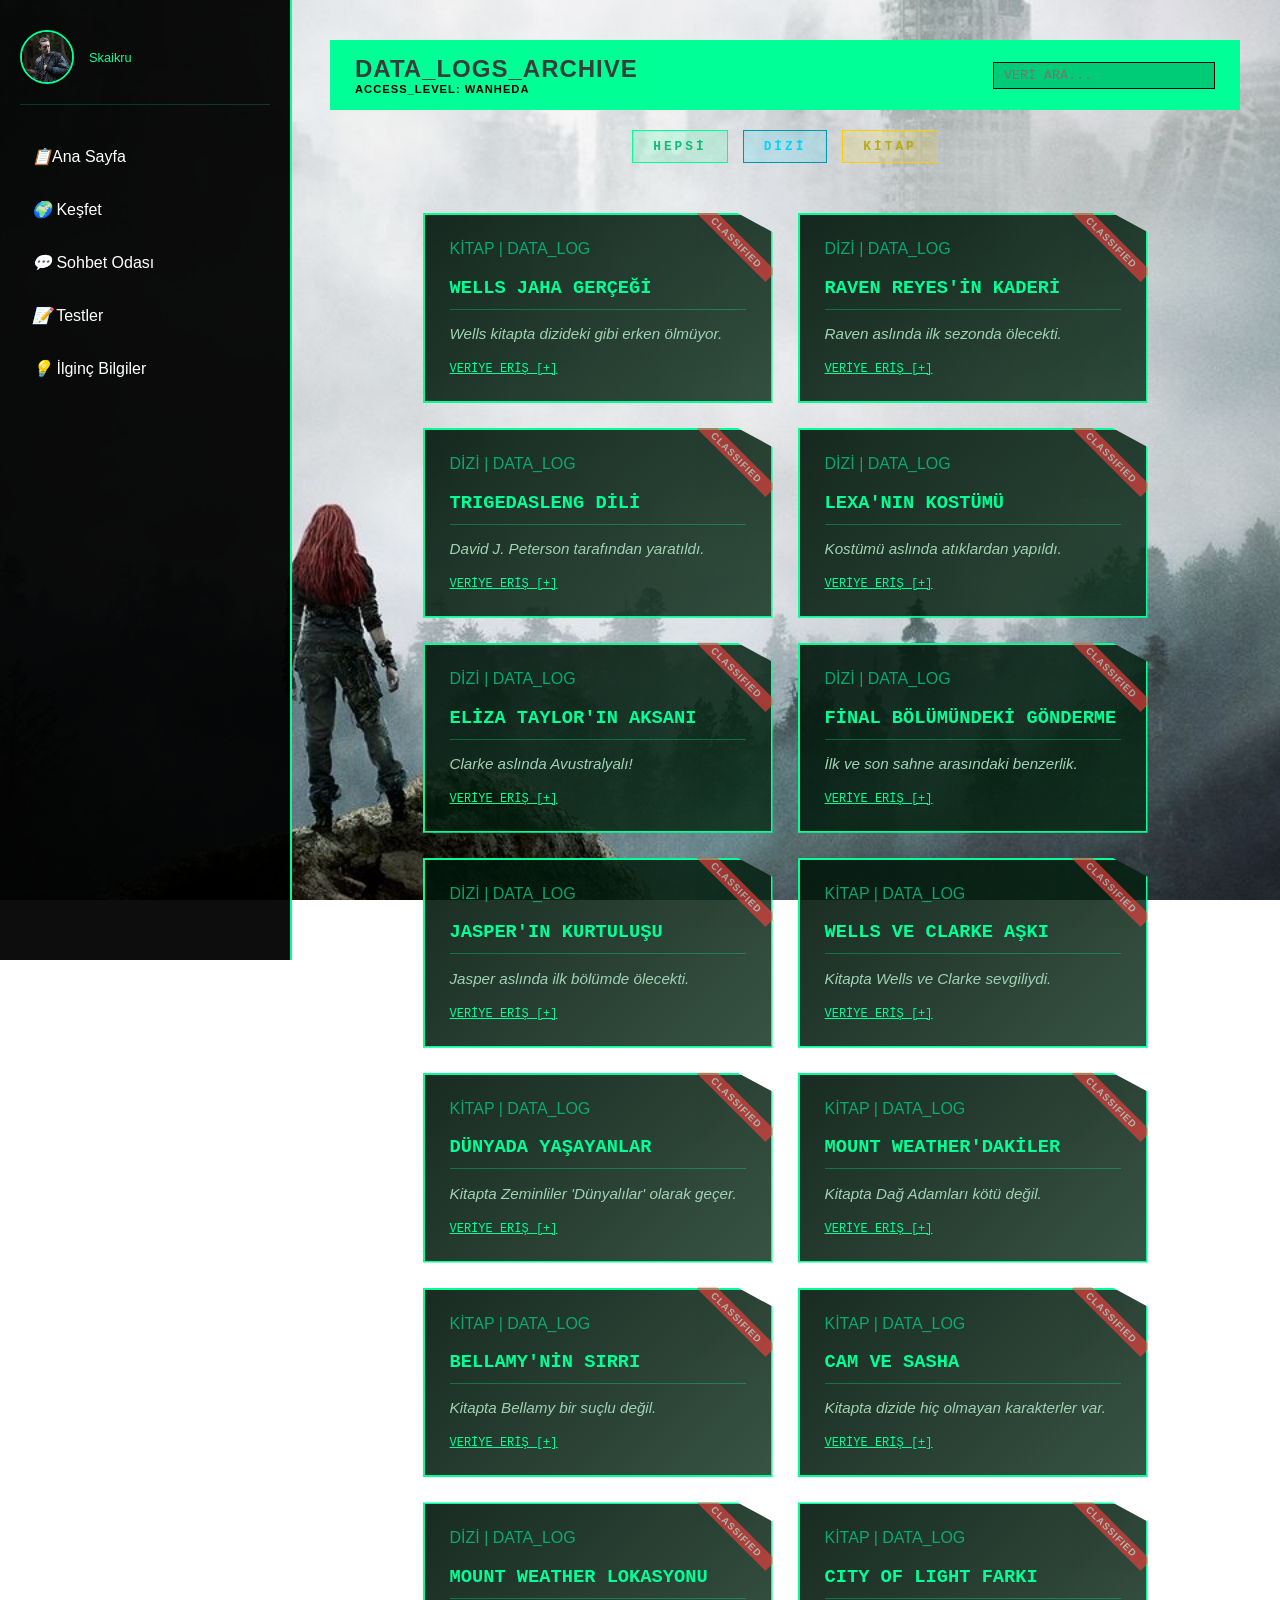
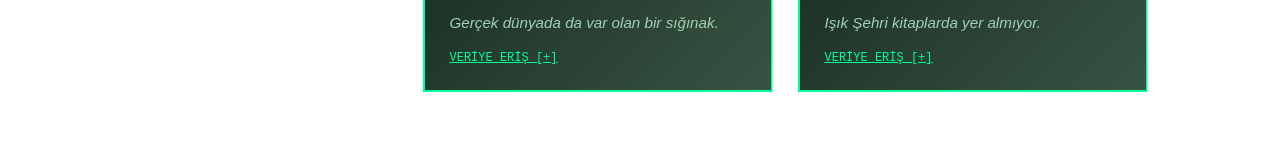
<file: bilgiler.html>
<!DOCTYPE html>
<html lang="tr">
<head>
    <meta charset="UTF-8">
    <title>ARK-OS | Veri Arşivi</title>
    <link rel="stylesheet" href="css/style.css">
</head>
<body class="bilgi-sayfasi">

    
<div class="sidebar">
    <div class="profil-kutu">
    <div class="profil-resim">
        <a href="profil.html">
            <img src="img/murphy.jpg" id="nav-avatar" alt="Profil" title="Profilime Git">
        </a>
    </div>
    <span id="nav-user-name" style="color:#00ff96; font-size:0.8rem; display:block; text-align:center; cursor:pointer;" onclick="location.href='profil.html'">Skaikru</span>
</div>

    <nav class="side-nav">
        <ul class="nav-links">
            <li><a href="anasayfa.html"><i class="icon">📋</i>Ana Sayfa</a></li>
            <li><a href="kesfet.html"><i class="icon">🌍</i> Keşfet </a></li>
            <li><a href="sohbet.html"><i class="icon">💬</i> Sohbet Odası</a></li>
            <li><a href="test.html"><i class="icon">📝</i> Testler </a></li>
            <li><a href="bilgiler.html"><i class="icon">💡</i> İlginç Bilgiler</a></li>
        
        </ul>
    </nav>
</div>
<div class="ana-icerik">
    <header class="terminal-header" style="display: flex; justify-content: space-between;  align-items: center; padding: 15px 25px;">
        <div class="baslik-grubu">
            <h1 class="sayfa-basligi" style="margin: 0; font-size: 1.5rem;">DATA_LOGS_ARCHIVE</h1>
            <p style="color: #000; font-size: 0.7rem; margin: 0; font-weight: bold;">ACCESS_LEVEL: WANHEDA</p>
        </div>
        
        <div class="arama-kutusu">
            <input type="text" id="bilgi-ara" placeholder="VERİ ARA..." onkeyup="filtrele()" 
                   style="background: rgba(0,0,0,0.2); border: 1px solid #000; color: #000; padding: 5px 10px; width: 200px; margin: 0;">
        </div>
    </header>
<div class="filtre-butonlari">
    <button onclick="kategoriFiltrele('HEPSİ')" class="filtre-btn hepsi">HEPSİ</button>
    <button onclick="kategoriFiltrele('DİZİ')" class="filtre-btn dizi">DİZİ</button>
    <button onclick="kategoriFiltrele('KİTAP')" class="filtre-btn kitap">KİTAP</button>
</div>
    <div class="bilgi-konteynir" id="bilgi-alani"></div>
</div>

    <div id="bilgi-modal" class="modal-gizli">
        <div class="modal-icerik">
            <span class="kapat-btn" onclick="modalKapat()">&times;</span>
            <div id="modal-govde">
                <h2 id="modal-baslik" style="color: #28f19e;"></h2>
               <hr style="border: 1px solid #00ff96; margin: 15px 0;">
                <p id="modal-detay" style="color: white; line-height: 1.6;"></p>
            </div>
        </div>
    </div>

    <script  type="module"src="js/bilgiler.js"></script>
</body>
</html>
</file>
<file: css/style.css>
:root {
    --ana-neon: #00ff96;
    --arka-plan: rgba(0, 15, 10, 0.85);
    --yazi-rengi: rgba(5, 190, 129, 0.85);
    --hata-rengi: #ff3e3e;
    --terminal-font: 'Fira Code', monospace;
}

body {
    margin: 0;
    padding: 0;
  
    background: url('../img/yildiz.jpg') no-repeat fixed center/cover !important;
    color: rgba(5, 190, 129, 0.85);
    font-family: 'Segoe UI', sans-serif;
    min-height: 100vh;
    overflow-x: hidden;
    
}

#form-alani {
    background: rgba(0, 15, 10, 0.85);
    padding: 30px; 
    border: 1px solid #03100a;
    border-radius: 4px; 
    box-shadow: 0 0 20px rgba(0, 255, 150, 0.15); 
    backdrop-filter: blur(8px);
}

input {
    border: 1px solid #008855; 
    color: #26342e; 
    padding: 12px; 
    font-family: 'Fira Code', monospace;
    margin-bottom: 15px; 
    width: 250px; 
    outline: none; 
    transition: 0.3s; 
}

input:focus {
    border-color: #00ff96; 
    box-shadow: 0 0 12px rgba(0, 255, 150, 0.3); 
}


button, .inis-btn {
    padding: 15px 40px; 
    background: transparent; 
    border: 2px solid #00ff96; 
    color: #00ff96; 
    font-family: 'Fira Code', monospace; 
    font-weight: bold; 
    text-transform: uppercase; 
    letter-spacing: 3px; 
    cursor: pointer; 
    transition: all 0.3s ease; 
    position: relative; 
}

button:hover, .inis-btn:hover {
    background: #00ff96; 
    color: black; 
    box-shadow: 0 0 30px #00ff96; 
    letter-spacing: 5px; 
}

button:active, .inis-btn:active {
    transform: scale(0.92);
}

.inis-yazisi {
    font-family: 'Fira Code', monospace; 
    color: #00ff96; 
    font-size: 0.8rem; 
    margin-top: 15px; 
    text-transform: uppercase; 
    animation: yanSon 1.2s infinite; 
}

@keyframes yanSon {
    0% { opacity: 0.1; }
    50% { opacity: 1; }
    100% { opacity: 0.1; }
}

.merkez {
    display: flex;
    flex-direction: column;
    align-items: center;
    justify-content: center;
    height: 100vh;
    text-align: center;
    transition: transform 0.9s ease-out; 
    gap: 10px; 
}

#ust-bolum { 
    display: flex; 
    align-items: center; 
    justify-content: center; 
    gap: 20px; 
    margin-bottom: 0; 
}

#site-adi {
    font-family: 'Fira Code', monospace; 
    font-size: 5.5rem; 
    font-weight: bold; 
    letter-spacing: 12px; 
    color: #000000; 
    text-shadow: 0 0 15px rgba(0, 255, 150, 0.7), 0 0 30px rgba(0, 255, 150, 0.3); 
    margin: 0; 
    display: inline-block; 
}

.acilis-mesaji {
    font-family: var(--terminal-font);
    font-size: 1.5rem;
    color: #0563b5;
    text-shadow: 0 0 10px rgba(243, 255, 250, 0.5);
    margin-top: 10px;
    text-transform: uppercase;
    letter-spacing: 3px;
}
.gorunur { 
    opacity: 1; 
    display: block; 
    transition: opacity 1s ease-in; 
}

.dunya {
    width: 100px; 
    height: 100px; 
    background: url('https://upload.wikimedia.org/wikipedia/commons/thumb/2/22/Earth_Western_Hemisphere_transparent_background.png/1200px-Earth_Western_Hemisphere_transparent_background.png');
    background-size: cover;
    border-radius: 50%;
    box-shadow: 0 0 30px rgba(255, 255, 255, 0.6), inset 0 0 15px rgba(255, 255, 255, 0.3); 
    animation: don 20s linear infinite; 
}
@keyframes don { from { transform: rotate(0deg); } to { transform: rotate(360deg); } }

.yukari-kay { transform: translateY(-14vh); } 
.gizli { opacity: 0; display: none; }

.gorunur { opacity: 1; display: block; transition: opacity 15s ease-in; }


.sidebar {
    width: 250px;
    height: 100vh;
    background: rgba(0, 0, 0, 0.95);
    border-right: 2px solid #00ff96;
    position: fixed;
    top: 0; left: 0;
    display: flex;
    flex-direction: column;
    padding: 30px 20px;
    z-index: 1000;
}

.profil-kutu {
    display: flex;
    align-items: center;
    gap: 15px;
    margin-bottom: 30px;
    padding-bottom: 20px;
    border-bottom: 1px solid rgba(0, 255, 150, 0.2);
}

.profil-resim {
    width: 50px; 
    height: 50px;
    border-radius: 50%; 
    border: 2px solid #00ff96;
    overflow: hidden;
}
.profil-resim img {
     width: 100%; 
     height: 100%; 
     object-fit: cover; }

.side-nav ul { 
    list-style: none; 
    padding: 0; 
    margin: 0; 
}
.side-nav li { 
    margin-bottom: 10px; 
}
.side-nav a  { 
    color: white; 
    text-decoration: none; 
    display: block;
    padding: 12px; 
    border-radius: 5px; 
    transition: 0.3s;
}
.side-nav a:hover {
    background: rgba(0, 255, 150, 0.1);
    color: #00ff96; 
    padding-left: 20px;
    box-shadow: inset 4px 0 0 #00ff96;
}

/* --- 4. ANA İÇERİK VE KARTLAR (BİRLEŞTİRİLDİ) --- */
.ana-icerik { margin-left: 290px; padding: 40px; }

.sayfa-basligi {
    font-size: 3rem; color: #373d3a;
    text-shadow: 0 0 10px rgba(0, 255, 150, 0.5);
    margin-bottom: 30px;
}

.kart-dizilimi { 
    display: flex; 
    flex-wrap: wrap; 
    gap: 20px; }

.kart {
    flex: 1 1 250px;
    max-width: 300px;
    background: rgba(10, 10, 10, 0.8);
    border: 1px solid #7b30f3;
    border-radius: 12px;
    padding: 15px;
    text-align: center;
    backdrop-filter: blur(5px);
    transition: 0.3s;
}
.kart:hover { 
    transform: translateY(-5px); 
    box-shadow: 0 0 20px rgba(0, 255, 150, 0.4); }

.kart-resim {
    width: 100%; 
    height: 150px;
    overflow: hidden; 
    border-radius: 8px;
    margin-bottom: 15px; 
    border: 1px solid rgba(0, 255, 150, 0.3);
}
.kart-resim img { 
    width: 100%; 
    height: 100%; 
    object-fit: cover; 
    transition: 0.5s;
}
.kart:hover .kart-resim img { transform: scale(1.1); }

.unvan {
    display: block; 
    color: #f76262df; 
    font-weight: bold;
    margin-top: 5px; 
    text-transform: uppercase; 
    font-size: 0.85rem;
}

.ozet { 
    font-size: 0.8rem; 
    color: #ccc; 
    margin-top: 10px; 
    font-style: italic; 
    line-height: 1.4; 
}

.modal-gizli {
    display: none;          
    position: fixed;      
    z-index: 2000;        
    left: 0; 
    top: 0;
    width: 100%;          
    height: 100%;          
    background-color: rgba(0, 0, 0, 0.9);
    backdrop-filter: blur(8px); 
}

.modal-icerik {
    background: rgba(10, 20, 15, 0.98); 
    margin: 10% auto;      
    padding: 40px;
    border: 2px solid #00ff96; 
    width: 90%;            
    max-width: 500px;       
    text-align: center;
    border-radius: 15px;   
    box-shadow: 0 0 40px rgba(0, 255, 150, 0.3); 
    position: relative;    
    animation: modalGiris 0.5s cubic-bezier(0.175, 0.885, 0.32, 1.275); 
}

.kapat-btn {
    position: absolute;   
    right: 20px; 
    top: 15px;
    color: #00ff96;
    font-size: 30px;
    font-weight: bold;
    cursor: pointer;        
    transition: 0.3s;
}

.kapat-btn:hover {
    color: #ff4d4d;         
    transform: rotate(90deg); 
}


@keyframes modalGiris {
    from { transform: scale(0.5); opacity: 0; }
    to { transform: scale(1); opacity: 1; }   
}


.sohbet-body {
    margin: 0;
    padding: 0;
    padding-left: 250px; 
    box-sizing: border-box;   
    height: 100vh;
    display: flex;
    align-items: center;
    justify-content: center;
    font-family: 'Fira Code', monospace;
}

.terminal-pencere {
    width: 90%; 
    max-width: 800px;
    height: 500px;
    background: rgba(0, 15, 10, 0.85); 
    border: 2px solid #00ff96; 
    border-radius: 8px;
    box-shadow: 0 0 30px rgba(0, 255, 150, 0.3);
    display: flex;
    flex-direction: column;
    overflow: hidden;
    backdrop-filter: blur(10px); 
}

.terminal-header {
    background: #00ff96;
    color: #000;
    padding: 10px 20px;
    display: flex;
    justify-content: space-between;
    font-weight: bold;
    font-size: 0.9rem;
    letter-spacing: 1px;
}


#mesaj-alani {
    flex: 1;
    padding: 25px;
    overflow-y: auto;
    color: #00ff96;
    display: flex;
    flex-direction: column;
    gap: 15px;
}

.mesaj-balonu {
    background: rgba(0, 255, 150, 0.05);
    border: 1px solid rgba(0, 255, 150, 0.4);
    border-left: 5px solid #00ff96; 
    padding: 12px 18px;
    border-radius: 4px;
    max-width: 80%;
    align-self: flex-start;
    animation: yaziGel 0.3s ease-out; 
}

@keyframes yaziGel {
    from { opacity: 0; transform: translateX(-10px); }
    to { opacity: 1; transform: translateX(0); }
}

.sistem-notu { 
    font-style: italic; 
    opacity: 0.7; 
    font-size: 0.85rem; 
}


.terminal-footer {
    padding: 20px;
    display: flex;
    gap: 12px;
    background: rgba(0, 0, 0, 0.4);
    border-top: 1px solid rgba(0, 255, 150, 0.2);
}

#mesaj-input {
    flex: 1;
    background: rgba(0, 0, 0, 0.6);
    border: 1px solid #00ff96;
    color: #00ff96; 
    padding: 12px;
    border-radius: 5px;
    outline: none;
    font-family: 'Fira Code', monospace;
}

#gonder-btn {
    background: #00ff96;
    color: #000;
    border: none;
    padding: 0 30px;
    font-weight: bold;
    border-radius: 5px;
    cursor: pointer;
    transition: 0.3s;
}

#gonder-btn:hover {
    background: #00cc78;
    box-shadow: 0 0 20px #00ff96;
}

.merkez-icerik {
    text-align: center;
    padding-top: 50px;
}

.test-buton-grubu {
    display: grid;
    grid-template-columns: 1fr 1fr;
    gap: 20px;
    padding: 20px;
}

.secenek {
    display: block;
    background: rgba(0, 255, 150, 0.1);
    border: 1px solid rgba(0, 255, 150, 0.3);
    padding: 15px;
    margin-bottom: 10px;
    cursor: pointer;
    transition: 0.3s;
    border-radius: 5px;
}

.secenek:hover {
    background: rgba(0, 255, 150, 0.2);
    border-color: #00ff96;
}

.gizli { display: none !important; }

.sonuc-kart {
    display: flex;
    flex-direction: column;
    align-items: center;
    padding: 10px;
}

.sonuc-img {
    width: 200px;
    height: 200px;
    object-fit: cover; 
    border: 3px solid #00ff96;
    border-radius: 50%; 
    box-shadow: 0 0 20px rgba(0, 255, 150, 0.5);
    animation: resimParlama 2s infinite alternate;
}

@keyframes resimParlama {
    from { box-shadow: 0 0 10px rgba(0, 255, 150, 0.3); }
    to { box-shadow: 0 0 30px rgba(0, 255, 150, 0.7); }
}

.inis-btn {
    background: transparent;
    border: 1px solid #00ff96;
    color: #00ff96;
    padding: 10px 20px;
    cursor: pointer;
    margin-top: 15px;
    transition: 0.3s;
}

.inis-btn:hover {
    background: #00ff96;
    color: #000;
}


.bilgi-konteynir {
    display: grid;
    grid-template-columns: repeat(auto-fit, minmax(300px, 350px)); 
    gap: 25px;
    padding: 30px;
    justify-content: center; 
   
    margin: 0 auto;
    max-width: calc(100% - 20px); 
}
.bilgi-kart {
    background: linear-gradient(135deg, rgba(0, 20, 10, 0.9), rgba(5, 40, 20, 0.8));
    border: 2px solid #00ff96;
    clip-path: polygon(0% 0%, 90% 0%, 100% 10%, 100% 100%, 0% 100%);
    padding: 25px;
    position: relative;
    cursor: pointer;
    transition: all 0.4s cubic-bezier(0.175, 0.885, 0.32, 1.275);
    box-shadow: 5px 5px 0px rgba(0, 255, 150, 0.1);
}

.bilgi-kart:hover {
    transform: scale(1.03);
    box-shadow: 0 0 20px rgba(0, 255, 150, 0.3);
    background: rgba(0, 40, 20, 0.9);
}


.bilgi-kart::before {
    content: "CLASSIFIED";
    position: absolute;
    top: 20px;
    right: -15px;
    background: #ff3e3e;
    color: white;
    font-size: 0.6rem;
    padding: 2px 15px;
    transform: rotate(45deg);
    font-weight: bold;
    letter-spacing: 1px;
    opacity: 0.6;
}

.bilgi-kart h3 {
    color: #00ff96;
    font-family: 'Fira Code', monospace;
    text-transform: uppercase;
    border-bottom: 1px solid rgba(0, 255, 150, 0.3);
    padding-bottom: 10px;
    margin-bottom: 15px;
}

.bilgi-kart p {
    color: #a0d2b1;
    font-style: italic;
    font-size: 0.95rem;
}

.kart-footer {
    margin-top: 20px;
    font-family: 'Fira Code', monospace;
    color: #00ff96;
    font-size: 0.75rem;
    text-decoration: underline;
}

.filtre-butonlari {
    text-align: center;
    margin: 20px 0;
    display: flex;
    justify-content: center;
    gap: 15px;
}

.filtre-btn {
    background: rgba(0, 255, 150, 0.15) !important; 
    color: #12bb75 !important;
    border: 1px solid #00ff96 !important;
    padding: 8px 20px;
    font-family: 'Fira Code', monospace;
    font-size: 0.8rem;
    cursor: pointer;
    transition: all 0.3s ease;
    text-transform: uppercase;
    font-weight: bold;
}


.filtre-btn:hover {
    background: #00ff96 !important;
    color: #000 !important;
    box-shadow: 0 0 15px #00ff96;
}


.filtre-btn.dizi {
    background: rgba(0, 212, 255, 0.15) !important;
    border-color: #0095b3 !important;
    color: #00d4ff !important;
}
.filtre-btn.dizi:hover { background: #00d4ff !important; color: #000 !important; }

.filtre-btn.kitap {
    background: rgba(255, 204, 0, 0.15) !important;
    border-color: #ffcc00 !important;
    color: #b9a911f8 !important;
}
.filtre-btn.kitap:hover { background: #ffcc00 !important; color: #000 !important; }


#bilgi-modal {
    display: none; 
    position: fixed; 
    z-index: 99999;
    left: 0;
    top: 0;
    width: 100vw; 
    height: 100vh; 
    background-color: rgba(0, 0, 0, 0.9); 
    backdrop-filter: blur(10px);
}

#bilgi-modal.aktif {
    display: flex !important; 
    align-items: center; 
    justify-content: center;
}

.modal-icerik {
    background: #000b05;
    border: 2px solid #00ff96;
    padding: 30px;
    max-width: 500px;
    border-radius: 10px;
    box-shadow: 0 0 50px rgba(0, 255, 150, 0.4);
    position: relative;
    animation: modalAcilis 0.3s ease-out; 
}

@keyframes modalAcilis {
    from { transform: scale(0.8); opacity: 0; }
    to { transform: scale(1); opacity: 1; }
}

.kapat-btn {
    position: absolute;
    top: 10px;
    right: 15px;
    color: #00ff96;
    font-size: 28px;
    font-weight: bold;
    cursor: pointer;
    transition: 0.3s;
}

.kapat-btn:hover {
    color: #ff3e3e;
    transform: scale(1.2);
}

.profil-resim img {
    transition: 0.3s;
    cursor: pointer;
}

.profil-resim img:hover {
    transform: scale(1.1);
    border-color: #fff;
    box-shadow: 0 0 15px var(--ana-neon);
}
</file>
